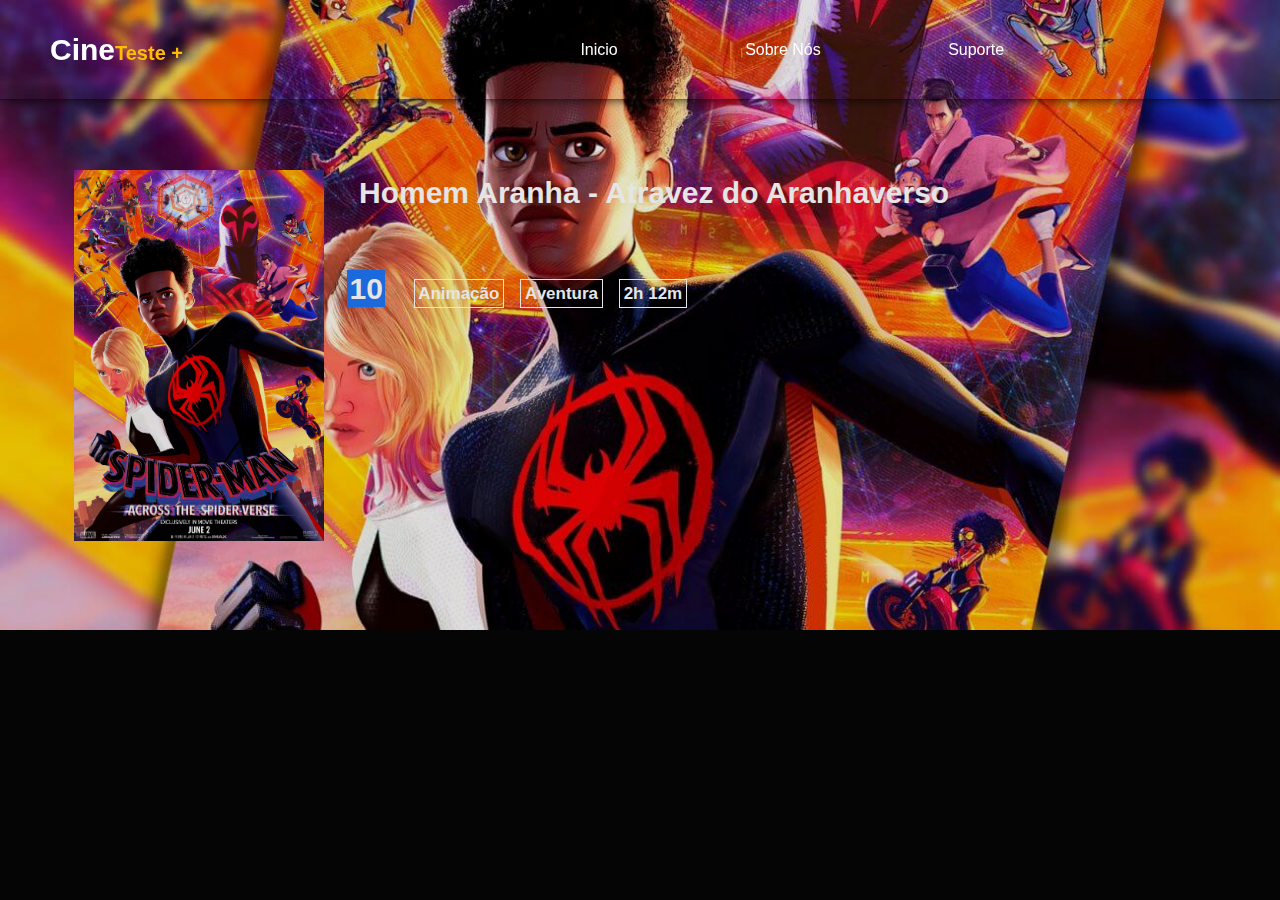
<file: Filmes/AranhaVerso.html>
<!DOCTYPE html>
<html lang="pt-br">

<head>

    <meta charset="UTF-8">
    <meta http-equiv="X-UA-Compatible" content="IE=edge">
    <meta name="viewport" content="width=device-width, initial-scale=1.0">
    <title>Cine Teste - Fã de Filmes </title>
    <link rel="stylesheet" href="AranhaVerso.css">
    <link rel="preconnect" href="https://fonts.googleapis.com">
    <link rel="preconnect" href="https://fonts.gstatic.com" crossorigin>
    <link href="https://fonts.googleapis.com/css2?family=Fira+Code:wght@500&display=swap" rel="stylesheet">
    <link rel="stylesheet" href="https://cdnjs.cloudflare.com/ajax/libs/font-awesome/6.3.0/css/all.min.css"
        integrity="sha512-SzlrxWUlpfuzQ+pcUCosxcglQRNAq/DZjVsC0lE40xsADsfeQoEypE+enwcOiGjk/bSuGGKHEyjSoQ1zVisanQ=="
        crossorigin="anonymous" referrerpolicy="no-referrer" />

</head>

<body>

    <!--Inicio do Menu-->
    <div class="fundo">
        <div class="overlay"></div>

        <header>

            <div class="menu">
                <label for="chk1">
                    <i class="fa fa-bars"></i>
                </label>
            </div>

            <input type="checkbox" name="" id="chk1">
            <div class="logo">
                <h1><a href="/index.html">Cine<span>Teste +</span></a></h1>
            </div>

            <ul>
                <li><a href="../index.html">Inicio</a></li>
                <li><a href="#">Sobre Nós</a></li>
                <li><a href="#">Suporte</a></li>

                <li><!--Icones de Redes Sociais-->

                    <a href="#"><i class="fab fa-facebook"></i></a>
                    <a href="#"><i class="fab fa-instagram"></i></a>
                    <a href="#"><i class="far fa-user icon-modify"></i></a>
                </li>
            </ul>



        </header>



        <br><br><br><br><br>

        <main class="main">
            <section class="section">
                <div class="content-filme">
                    <img width="250px" height="350px" class="image"
                        src="/Imagens/capa Homem Aranha Atravez do Aranhavero.jpeg">
                    <a href="#" class="btn"><i class="fa-solid fa-circle-play"></i></a>
                    <h3>Homem Aranha - Atravez do Aranhaverso</h3>
                </div>
                <br><br><br><br>
                <!--Descrição do filme-->
                <h4 id="livre">
                    <a class="but0">10<a>
                            <a class="acao"> Animação</a>
                            <a class="acao"> Aventura</a>
                            <a class="acao">2h 12m</a>
                </h4>


            </section>
        </main>
        <!--Fim da seção principal-->

</body>

</html>
</file>
<file: Filmes/AranhaVerso.css>
/*Estrutura do Site*/
* {
    margin: 0;
    padding: 0;
    box-sizing: border-box;
    font-family: Arial, Helvetica, sans-serif;
}

body {

    background-size: cover;
    height: 100vh;
    background-color: rgba(0, 0, 0, 0.979);
    background-position: center;
    color: rgb(230, 230, 230);
    line-height: 1.5;
}

h1 a {
    text-decoration: none;
    color: white;
}

/*Acessibilidade*/

#zoom-controls {
    margin-top: 2px;
}

.fundo {

    background-image: url(/Imagens/Homem-Aranha-Atraves-do-AranhaVerso-poster-Guerras-das-Aranhas.jpg);
    background-size: cover;
    background-repeat: no-repeat;
    width: 100%;
    height: 70vh;
    position: relative;
}

.overlay {
    position: absolute;
    top: 0;
    left: 0;
    background-color: black;
    opacity: 0.1;
    width: 100%;
    height: 100%;
}

header {
    width: 100%;
    height: 100px;
    display: flex;
    justify-content: space-between;
    align-items: center;
    position: fixed;
    z-index: 99;
    box-shadow: 0 0 10px #000000c5;
    background: rgba(0, 0, 0, 0);
    border-bottom: 1px solid rgba(0, 0, 0, 0.466);
}

#chk1 {
    display: none;

}

i {
    color: white;
    cursor: pointer;
}


i:hover {
    color: #eeeded;
}

header .logo {
    flex: 1;
    color: #fff;
    margin-left: 50px;
    text-transform: capitalize;
    font-size: 15px;
}

header span {
    color: #ffbc04;
    font-size: 20px;
}

header ul {
    flex: 2;
    display: flex;
    justify-content: space-evenly;
}

header ul li {
    list-style: none;
}

header ul li a {
    text-decoration: none;
    color: #fff;
    font-weight: 500;
    text-transform: capitalize;
    padding: 5px 7px;

}

header ul li a:hover {
    color: #fff9a7
}

header .menu {
    font-size: 2.5em;
    display: none;
}

@media(max-width:700px) {

    .fundo {
        background: url('/Imagens/capa\ Homem\ Aranha\ Atravez\ do\ Aranhavero.jpeg') no-repeat center fixed;
        position: relative;
        -webkit-background-size: cover;
    }

    header {
        background-color: rgba(0, 0, 0, 0.767);
        position: relative;
    }

    header ul {
        position: fixed;
        top: 100px;
        right: 100%;
        background: rgba(0, 0, 0, 0.767);
        height: calc(100vh - 100px);
        width: 100%;
        flex-direction: column;
        align-items: center;
        transition: right 0.5s linear;
        display: flex;

    }

    header .menu {
        display: block;
        width: 25%;
        text-align: center;

    }

    #chk1:checked~ul {
        right: 0;
    }
}

@media(max-width:600px) {
    header .logo {
        font-size: 20px;
        margin-left: 8px;
    }

    header span {
        font-size: 30px;
    }

    header ul {
        width: 100%;
    }
}

a {
    color: white;
    text-decoration: none;

}

/*Descrição do Filme*/


.section {
    padding: 50px 50px;
    list-style: none;
    margin-bottom: 30px;


}


.section img {
    margin-left: 2%;
    height: auto;
}

.section h3 {
    color: white;
    font-size: 30px;
    margin-left: 3%;
}

.section img,
h3 {
    float: left;
}

.section h4 {
    color: white;
    font-size: 17px;
    font-family: Arial, Helvetica, sans-serif;
}

.content-filmes {
    position: relative;
}

.section .btn {
    position: absolute;
    top: 70%;
    left: 14%;
    transform: translate(50% - -50%);
    -ms-transform: translate(-50% - -50%);
    background-color: transparent;
    color: #fff;
    font-size: 50px;

}

.section .but0 {
    margin-left: 18%;
    height: 35px;
    width: 45px;
    background-color: #2075f5;
    align-items: center;
    font-size: 30px;
    color: white;
    border-radius: 0%;
    margin-left: 2%;
    margin-right: 2%;
    padding: 0.2%;


}


.section .acao {
    margin-right: 1%;
    border: 1px solid white;
    padding: 0.3%;

}
</file>
